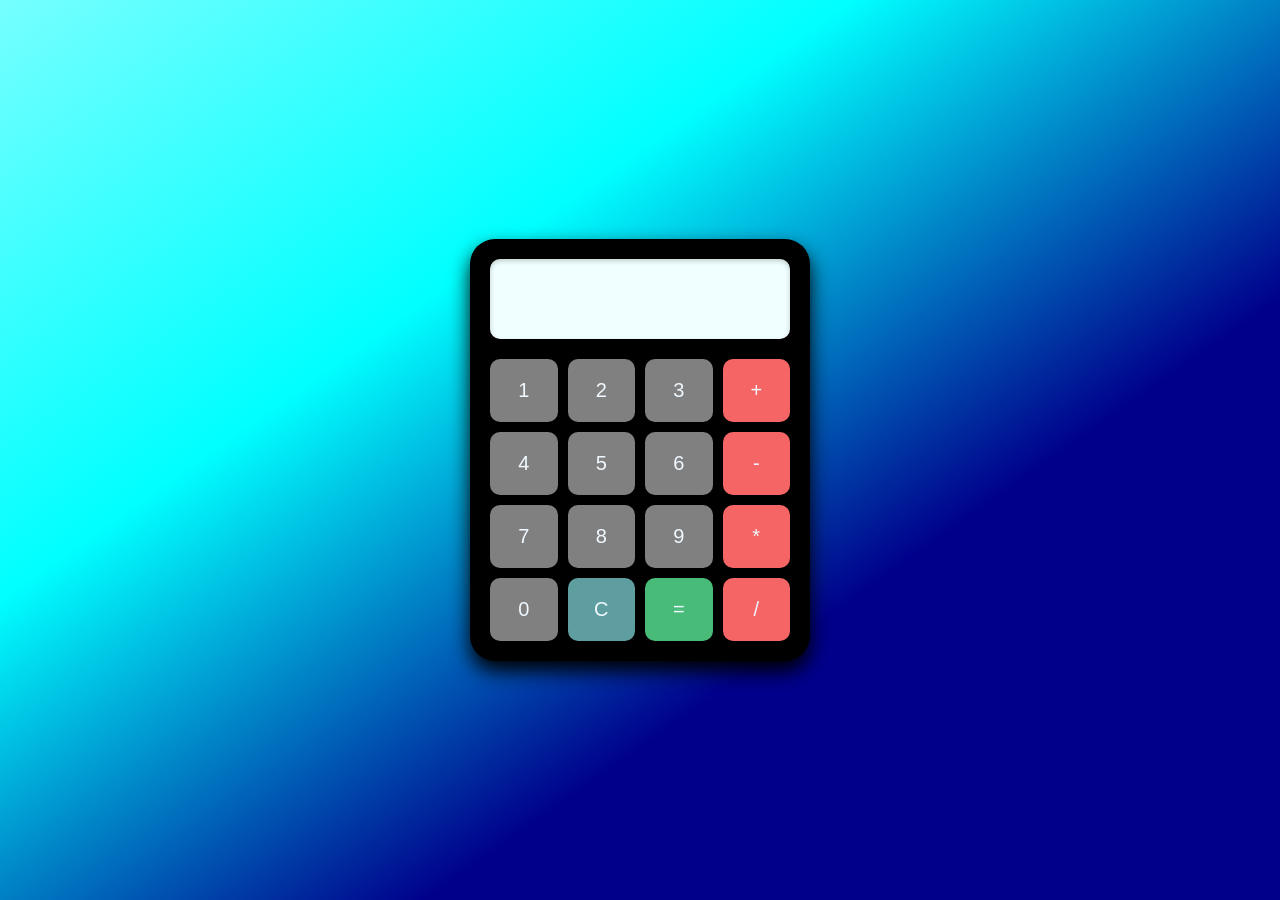
<file: index.html>
<!DOCTYPE html>
<html lang="en">
<head>
    <meta charset="UTF-8">
    <meta name="viewport" content="width=device-width, initial-scale=1.0">
    <title>Calculator APP</title>
    <link rel="stylesheet" href="style.css">
    
</head>
<body>
    

    <div class="calculator">
        <input type="text" id="display" >
        <div class="buttons">
            <button onclick="addnumber('1')">1</button>
            <button onclick="addnumber('2')">2</button>
            <button onclick="addnumber('3')">3</button>

            <button onclick="addOperator('+')">+</button>

            <button onclick="addnumber('4')">4</button>
            <button onclick="addnumber('5')">5</button>
            <button onclick="addnumber('6')">6</button>

            <button onclick="addOperator('-')">-</button>

            <button onclick="addnumber('7')">7</button>
            <button onclick="addnumber('8')">8</button>
            <button onclick="addnumber('9')">9</button>

            <button onclick="addOperator('*')">*</button>

            <button onclick="addnumber('0')">0</button>
            <button onclick="clearDisplay()">C</button>
            <button onclick="calculate()">=</button>

            <button onclick="addOperator('/')">/</button>
        </div>
    </div>
    <script src="cal.js"></script>
</body>
</html>
</file>
<file: style.css>
body{
    height: 100vh;
    margin: 0;
    display: flex;
    justify-content: center;
    align-items: center;
    font-family: Arial, Helvetica, sans-serif;
    background: linear-gradient(to right bottom,  rgb(118, 255, 255), aqua, darkblue, darkblue);

}

.calculator{
    background-color: #000;
    padding: 20px;
    border-radius: 25px;
    box-shadow: 0 10px 20px;
    width: 300px;
}

#display{
    width: 100%;
    padding: 10px;
    height: 80px;
    box-sizing: border-box;
    margin-bottom: 20px;
    font-size: 24px;
    text-align: right;
    background-color: azure;
    border-radius: 10px;
    box-shadow: inset 0 2px 5px rgba( 0, 0, 0, 0.2);
    border: none;
}

.buttons{
    display: grid;
    grid-template-columns: repeat(4, 1fr);
    gap: 10px;
}

button{
    border: none;
    padding: 20px;
    font-size: 20px;
    border-radius: 10px;
    cursor: pointer;
    color: aliceblue;
}

button:nth-child(n){
    background-color: grey;
}

button:nth-child(4n){
background-color: #f56565;
}

button:nth-child(14){
    background-color: cadetblue;
}

button:nth-child(15){
    background-color: #48bb78;
}

button:hover{
    box-shadow: 0 4px 8px rgba(0, 0, 0, 0.2);
}

button:active{
    box-shadow: 0 4px 8px rgba(0, 0, 0, 0.1);
}
</file>
